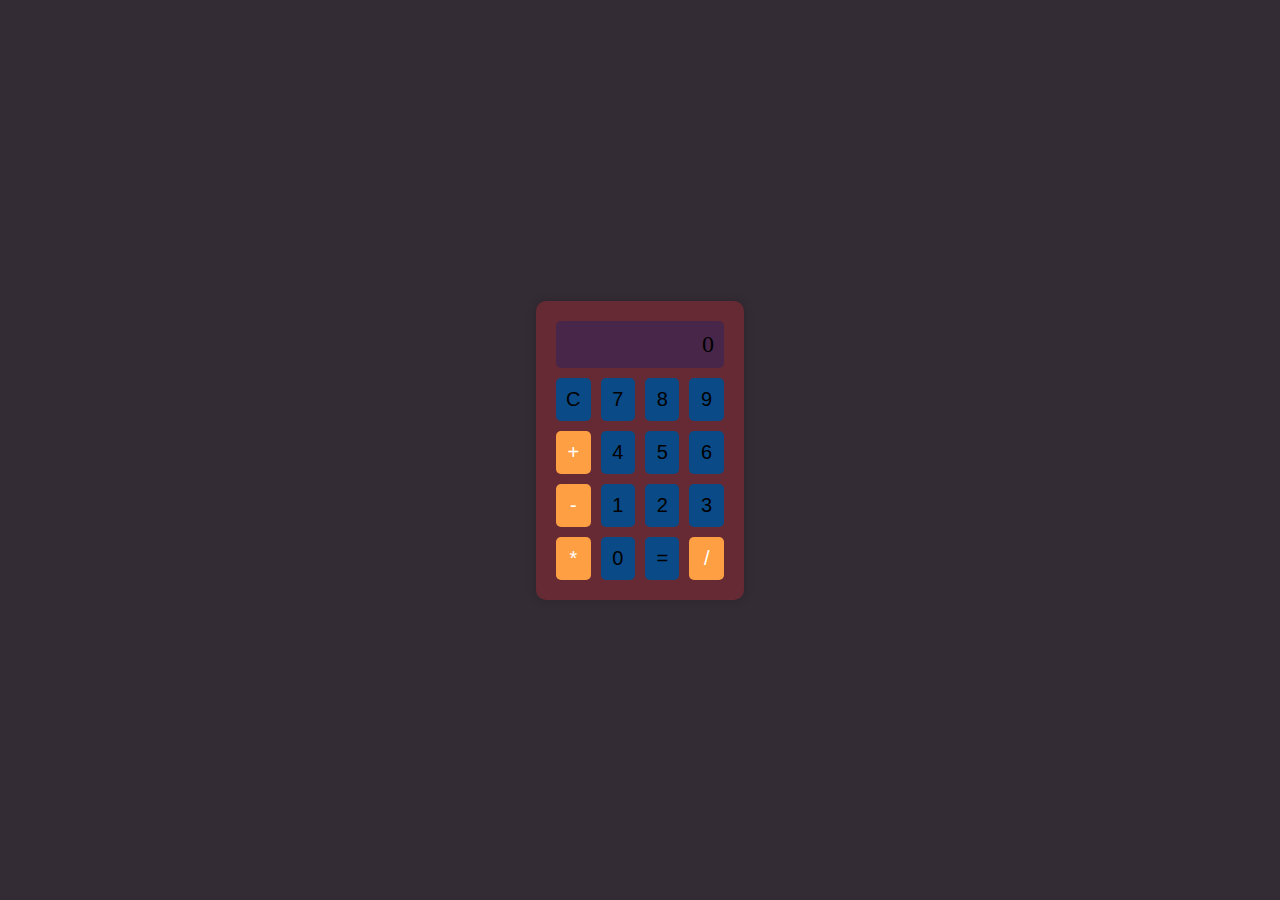
<file: calculator/index.html>
<!DOCTYPE html>
<html lang="en">
<head>
  <meta charset="UTF-8">
  <meta name="viewport" content="width=device-width, initial-scale=1.0">
  <link rel="stylesheet" href="styles.css">
  <title>Basic Calculator</title>
</head>
<body>
  <div class="calculator">
    <div class="display" id="display">0</div>
    <button class="btn" onclick="clearDisplay()">C</button>
    <button class="btn" onclick="appendNumber(7)">7</button>
    <button class="btn" onclick="appendNumber(8)">8</button>
    <button class="btn" onclick="appendNumber(9)">9</button>
    <button class="btn operator" onclick="setOperator('+')">+</button>
    <button class="btn" onclick="appendNumber(4)">4</button>
    <button class="btn" onclick="appendNumber(5)">5</button>
    <button class="btn" onclick="appendNumber(6)">6</button>
    <button class="btn operator" onclick="setOperator('-')">-</button>
    <button class="btn" onclick="appendNumber(1)">1</button>
    <button class="btn" onclick="appendNumber(2)">2</button>
    <button class="btn" onclick="appendNumber(3)">3</button>
    <button class="btn operator" onclick="setOperator('*')">*</button>
    <button class="btn" onclick="appendNumber(0)">0</button>
    <button class="btn" onclick="calculate()">=</button>
    <button class="btn operator" onclick="setOperator('/')">/</button>
  </div>
  <script src="script.js"></script>
</body>
</html>
</file>
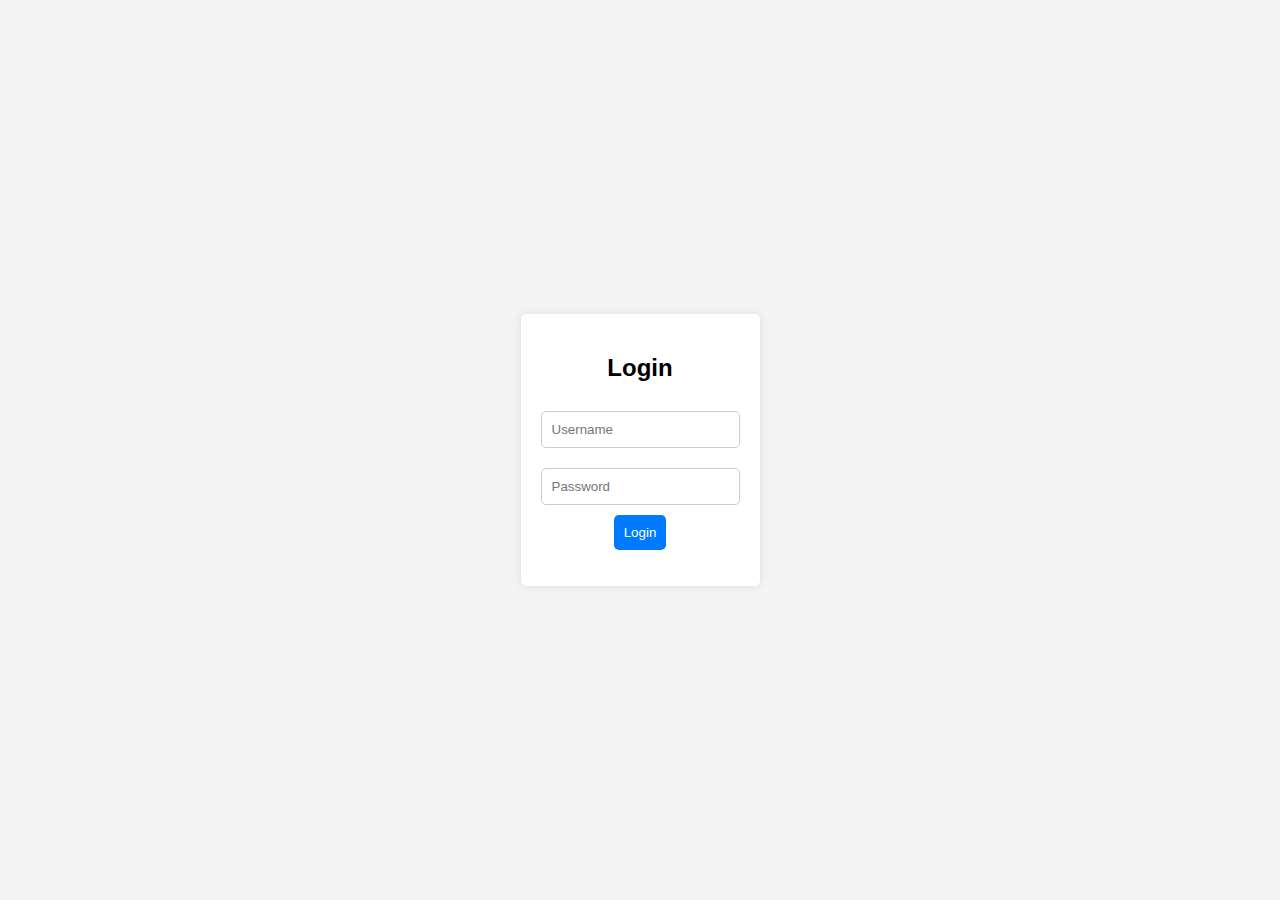
<file: login page/index.html>
<!DOCTYPE html>
<html lang="en">
<head>
  <meta charset="UTF-8">
  <meta name="viewport" content="width=device-width, initial-scale=1.0">
  <link rel="stylesheet" href="styles.css">
  <title>Login Authentication</title>
</head>
<body>
  <div class="container">
    <form id="loginForm">
      <h2>Login</h2>
      <input type="text" id="username" placeholder="Username" required>
      <input type="password" id="password" placeholder="Password" required>
      <button type="submit">Login</button>
    </form>
    <p id="message"></p>
  </div>
  <script src="script.js"></script>
</body>
</html>
</file>
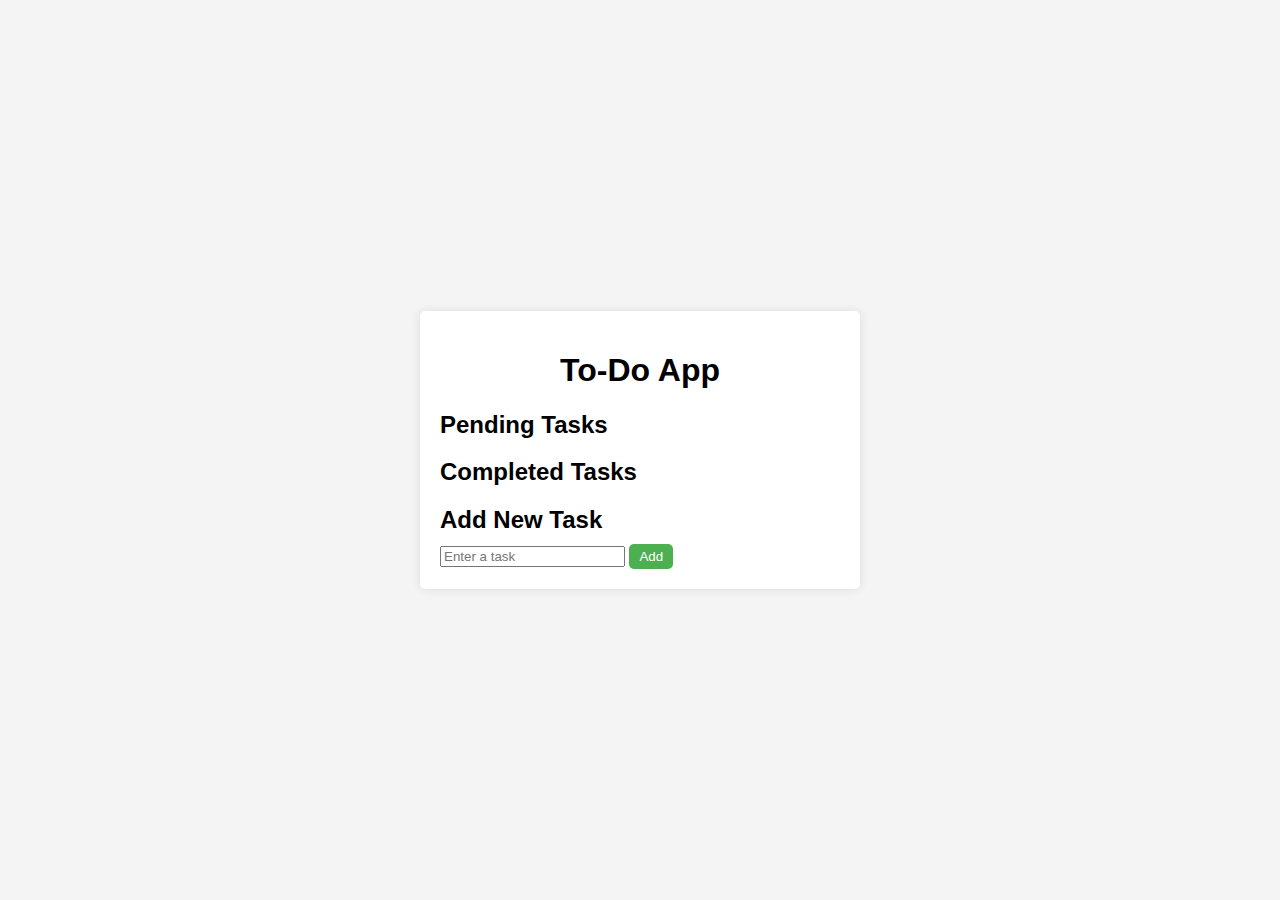
<file: to do web page/index.html>
<!DOCTYPE html>
<html lang="en">
<head>
    <meta charset="UTF-8">
    <meta name="viewport" content="width=device-width, initial-scale=1.0">
    <link rel="stylesheet" href="styles.css">
    <script defer src="script.js"></script>
    <title>To-Do App</title>
</head>
<body>
    <div class="container">
        <h1>To-Do App</h1>
        <div>
            <h2>Pending Tasks</h2>
            <ul id="pending-tasks"></ul>
        </div>
        <div>
            <h2>Completed Tasks</h2>
            <ul id="completed-tasks"></ul>
        </div>
        <div>
            <h2>Add New Task</h2>
            <input type="text" id="task-input" placeholder="Enter a task">
            <button id="add-button">Add</button>
        </div>
    </div>
</body>
</html>
</file>
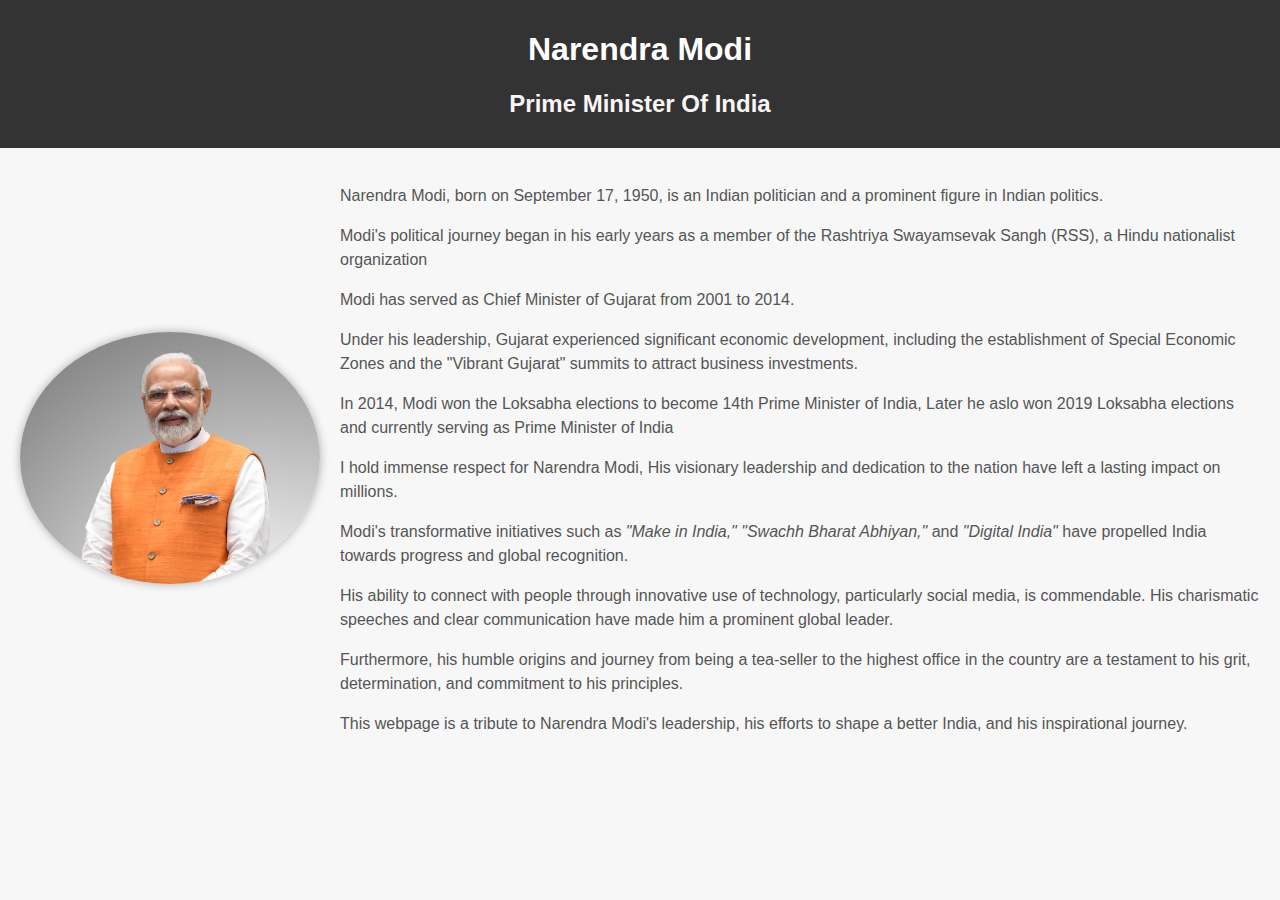
<file: tribute page/index.html>
<!DOCTYPE html>
<html lang="en">
<head>
    <meta charset="UTF-8">
    <meta name="viewport" content="width=device-width, initial-scale=1.0">
    <title>Admiring [Person's Name]</title>
    <link rel="stylesheet" href="styles.css">
</head>
<body>
    <header>
        <h1>Narendra Modi</h1>
        <h2>Prime Minister Of India</h2>
    </header>
    <div class="container">
        <div class="image-section">
            <img src="narendre modi.jpg" alt="Narendra Modi">
        </div>
        <div class="content-section">
            <p>Narendra Modi, born on September 17, 1950, is an Indian politician and a prominent figure in Indian politics.</p>
            <p>Modi's political journey began in his early years as a member of the Rashtriya Swayamsevak Sangh (RSS), a Hindu nationalist organization</p>
            <p>Modi has served as Chief Minister of Gujarat from 2001 to 2014.</p>
            <p>Under his leadership, Gujarat experienced significant economic development, including the establishment of Special Economic Zones and the "Vibrant Gujarat" summits to attract business investments.</p>
            <p>In 2014, Modi won the Loksabha elections to become 14th Prime Minister of India, Later he aslo won 2019 Loksabha elections and currently serving as Prime Minister of India</p>
            <p>I hold immense respect for Narendra Modi, His visionary leadership and dedication to the nation have left a lasting impact on millions.</p>
            <p>Modi's transformative initiatives such as <em>"Make in India," "Swachh Bharat Abhiyan,"</em> and <em>"Digital India"</em> have propelled India towards progress and global recognition.</p>
            <p>His ability to connect with people through innovative use of technology, particularly social media, is commendable. His charismatic speeches and clear communication have made him a prominent global leader.</p>
            <p>Furthermore, his humble origins and journey from being a tea-seller to the highest office in the country are a testament to his grit, determination, and commitment to his principles.</p>
            <p>This webpage is a tribute to Narendra Modi's leadership, his efforts to shape a better India, and his inspirational journey.</p>
        </div>
    </div>
</body>
</html>
</file>
<file: calculator/styles.css>
body {
    display: flex;
    justify-content: center;
    align-items: center;
    height: 100vh;
    margin: 0;
    background-color: #342c35;
  }
  
  .calculator {
    display: grid;
    grid-template-columns: repeat(4, 1fr);
    grid-gap: 10px;
    max-width: 300px;
    padding: 20px;
    background-color: #652a33;
    border-radius: 10px;
    box-shadow: 0 0 10px rgba(0, 0, 0, 0.2);
  }
  
  .display {
    grid-column: span 4;
    text-align: right;
    font-size: 24px;
    padding: 10px;
    background-color: #472649;
    border-radius: 5px;
  }
  
  .btn {
    font-size: 20px;
    padding: 10px;
    text-align: center;
    background-color: #094a87;
    border: none;
    border-radius: 5px;
    cursor: pointer;
    transition: background-color 0.2s;
  }
  
  .btn:hover {
    background-color: #480c50;
  }
  
  .operator {
    background-color: #ff9f43;
    color: white;
  }
</file>
<file: login page/styles.css>
body {
    font-family: Arial, sans-serif;
    background-color: #f4f4f4;
    margin: 0;
    display: flex;
    justify-content: center;
    align-items: center;
    height: 100vh;
  }
  
  .container {
    background-color: #fff;
    padding: 20px;
    border-radius: 5px;
    box-shadow: 0px 0px 10px rgba(0, 0, 0, 0.1);
  }
  
  form {
    display: flex;
    flex-direction: column;
    align-items: center;
  }
  
  input {
    margin: 10px 0;
    padding: 10px;
    border: 1px solid #ccc;
    border-radius: 5px;
  }
  
  button {
    padding: 10px;
    background-color: #007bff;
    color: #fff;
    border: none;
    border-radius: 5px;
    cursor: pointer;
  }
  
  button:hover {
    background-color: #0056b3;
  }
</file>
<file: to do web page/styles.css>
body {
    font-family: Arial, sans-serif;
    background-color: #f4f4f4;
    margin: 0;
    padding: 0;
    display: flex;
    justify-content: center;
    align-items: center;
    min-height: 100vh;
}

.container {
    background-color: #fff;
    border-radius: 5px;
    padding: 20px;
    box-shadow: 0 0 10px rgba(0, 0, 0, 0.1);
    width: 400px;
}

h1 {
    text-align: center;
}

h2 {
    margin-bottom: 10px;
}

ul {
    list-style-type: none;
    padding: 0;
}

li {
    margin-bottom: 5px;
    display: flex;
    align-items: center;
    justify-content: space-between;
    border-bottom: 1px solid #ddd;
    padding: 5px;
}

.completed {
    text-decoration: line-through;
    opacity: 0.7;
}

button {
    background-color: #4caf50;
    color: #fff;
    border: none;
    padding: 5px 10px;
    cursor: pointer;
    border-radius: 5px;
}

button:hover {
    background-color: #45a049;
}
</file>
<file: tribute page/styles.css>
body {
    font-family: Arial, sans-serif;
    background-color: #f7f7f7;
    margin: 0;
    padding: 0;
}

header {
    background-color: #333;
    color: #fff;
    text-align: center;
    padding: 10px;
}

.container {
    display: flex;
    justify-content: center;
    align-items: center;
    margin: 20px;
}

.image-section img {
    max-width: 300px;
    border-radius: 50%;
    box-shadow: 0 0 10px rgba(0, 0, 0, 0.3);
}

.content-section {
    margin-left: 20px;
}

h2 {
    color: #fbf6f6;
}

p {
    color: #555;
    line-height: 1.5;
}

/* Add more styling rules as needed */
</file>
